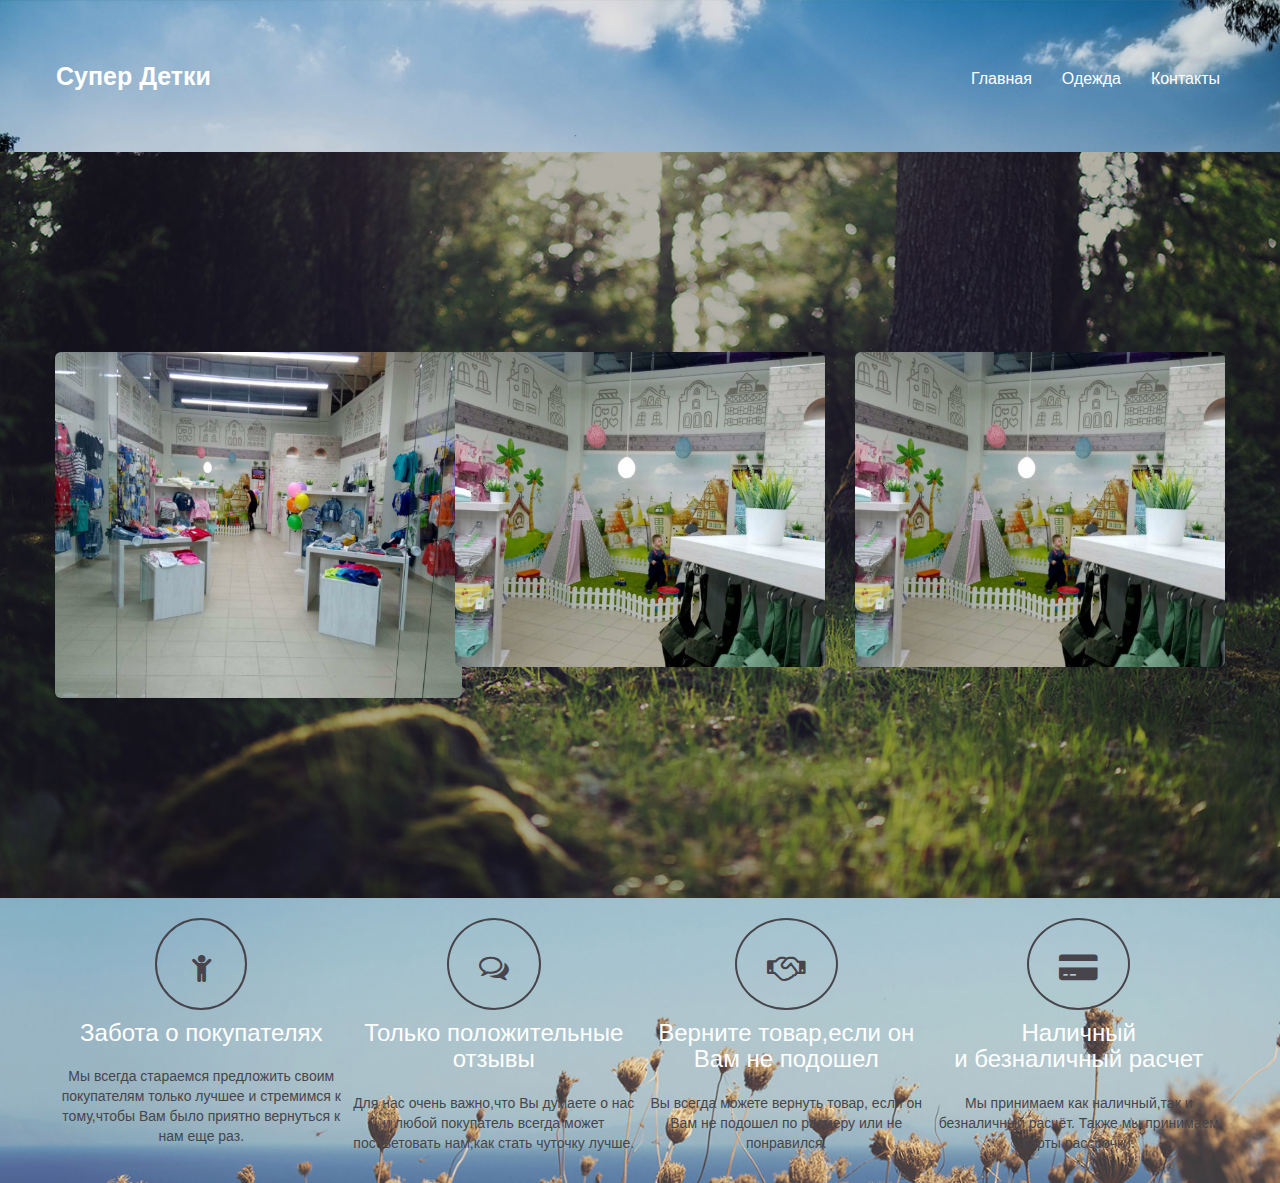
<file: index.html>
<!doctype html><html><head> <meta charset="utf-8"> <meta name="keywords" content=""> <meta name="description" content=""> <meta name="viewport" content="width=device-width, initial-scale=1.0"> <link rel="shortcut icon" type="image/png" href="favicon.jpeg"> <link rel="stylesheet" href="./css/bootstrap.min.css"><link rel="stylesheet" href="style.css"><link rel="stylesheet" href="./css/animate.min.css"><link rel="stylesheet" href="./css/font-awesome.min.css"> <script src="./js/jquery-2.1.0.min.js"></script><script src="./js/bootstrap.min.js"></script><script src="./js/blocs.min.js"></script><script src="./js/lazysizes.min.js" defer></script> <title>Home</title> <!-- Google Analytics --> <!-- Google Analytics END --> </head><body><!-- Main container --><div class="page-container"> <!-- bloc-0 --><div class="bloc bgc-white b-parallax bg-tracks l-bloc" id="bloc-0"><div class="container bloc-md"><nav class="navbar row"><div class="navbar-header"><a class="navbar-brand ltc-white" href="index.html">Супер Детки<br></a><button id="nav-toggle" type="button" class="ui-navbar-toggle navbar-toggle" data-toggle="collapse" data-target=".navbar-1"><span class="sr-only">Toggle navigation</span><span class="icon-bar"></span><span class="icon-bar"></span><span class="icon-bar"></span></button></div><div class="collapse navbar-collapse navbar-1"><ul class="site-navigation nav navbar-nav"><li><a href="index.html" class="ltc-white">Главная</a></li><li><a href="одежда.html" class="ltc-white">Одежда</a></li><li><a href="контакты.html" class="ltc-white">Контакты</a></li></ul></div></nav></div></div><!-- bloc-0 END --><!-- bloc-1 --><div class="bloc bgc-white bg-forrest b-parallax l-bloc" id="bloc-1"><div class="container bloc-xxl"><div class="row"><div class="col-sm-4"><img class="animated pulse img-rd lazyload" src="img/lazyload-ph.png" data-src="img/image-02-03-17-09-54-2.jpeg" width="407" height="346" /></div><div class="col-sm-4"><img class="img-responsive animated pulse img-rd lazyload" src="img/lazyload-ph.png" data-src="img/image-02-03-17-09-54-6.jpeg" /></div><div class="col-sm-4"><img class="img-responsive animated pulse img-rd lazyload" src="img/lazyload-ph.png" data-src="img/image-02-03-17-09-54-6.jpeg" /></div></div></div></div><!-- bloc-1 END --><!-- ScrollToTop Button --><a class="bloc-button btn btn-d scrollToTop" onclick="scrollToTarget('1')"><span class="fa fa-chevron-up"></span></a><!-- ScrollToTop Button END--><!-- Footer - bloc-6 --><div class="bloc bgc-white bg-field tc-outer-space l-bloc" id="bloc-6"><div class="container bloc-sm"><div class="row row-no-gutters"><div class="col-sm-3"><div class="text-center"><span class="fa fa-child icon-round icon-md icon-outer-space"></span></div><h3 class="text-center mg-md tc-white">Забота о покупателях</h3><p class="text-center">Мы всегда стараемся предложить своим покупателям только лучшее и стремимся к тому,чтобы Вам было приятно вернуться к нам еще раз.</p></div><div class="col-sm-3"><div class="text-center"><span class="fa fa-comments-o icon-round icon-md icon-outer-space"></span></div><h3 class="text-center mg-md tc-white">Только положительные отзывы</h3><p class="text-center">Для нас очень важно,что Вы думаете о нас и любой покупатель всегда может посоветовать нам,как стать чуточку лучше.</p></div><div class="col-sm-3"><div class="text-center"><span class="fa fa-handshake-o icon-round icon-md icon-outer-space"></span></div><h3 class="text-center mg-md tc-white">Верните товар,если он Вам не подошел</h3><p class="text-center">Вы всегда можете вернуть товар, если он Вам не подошел по размеру или не понравился.</p></div><div class="col-sm-3"><div class="text-center"><span class="fa fa-credit-card-alt icon-round icon-md icon-outer-space"></span></div><h3 class="text-center mg-md tc-white">Наличный <br>и безналичный расчет</h3><p class="text-center">Мы принимаем как наличный,так и безналичный расчёт.&nbsp;Также мы принимаем карты рассрочки.<br></p></div></div></div></div><!-- Footer - bloc-6 END --></div><!-- Main container END --> </body></html>
</file>
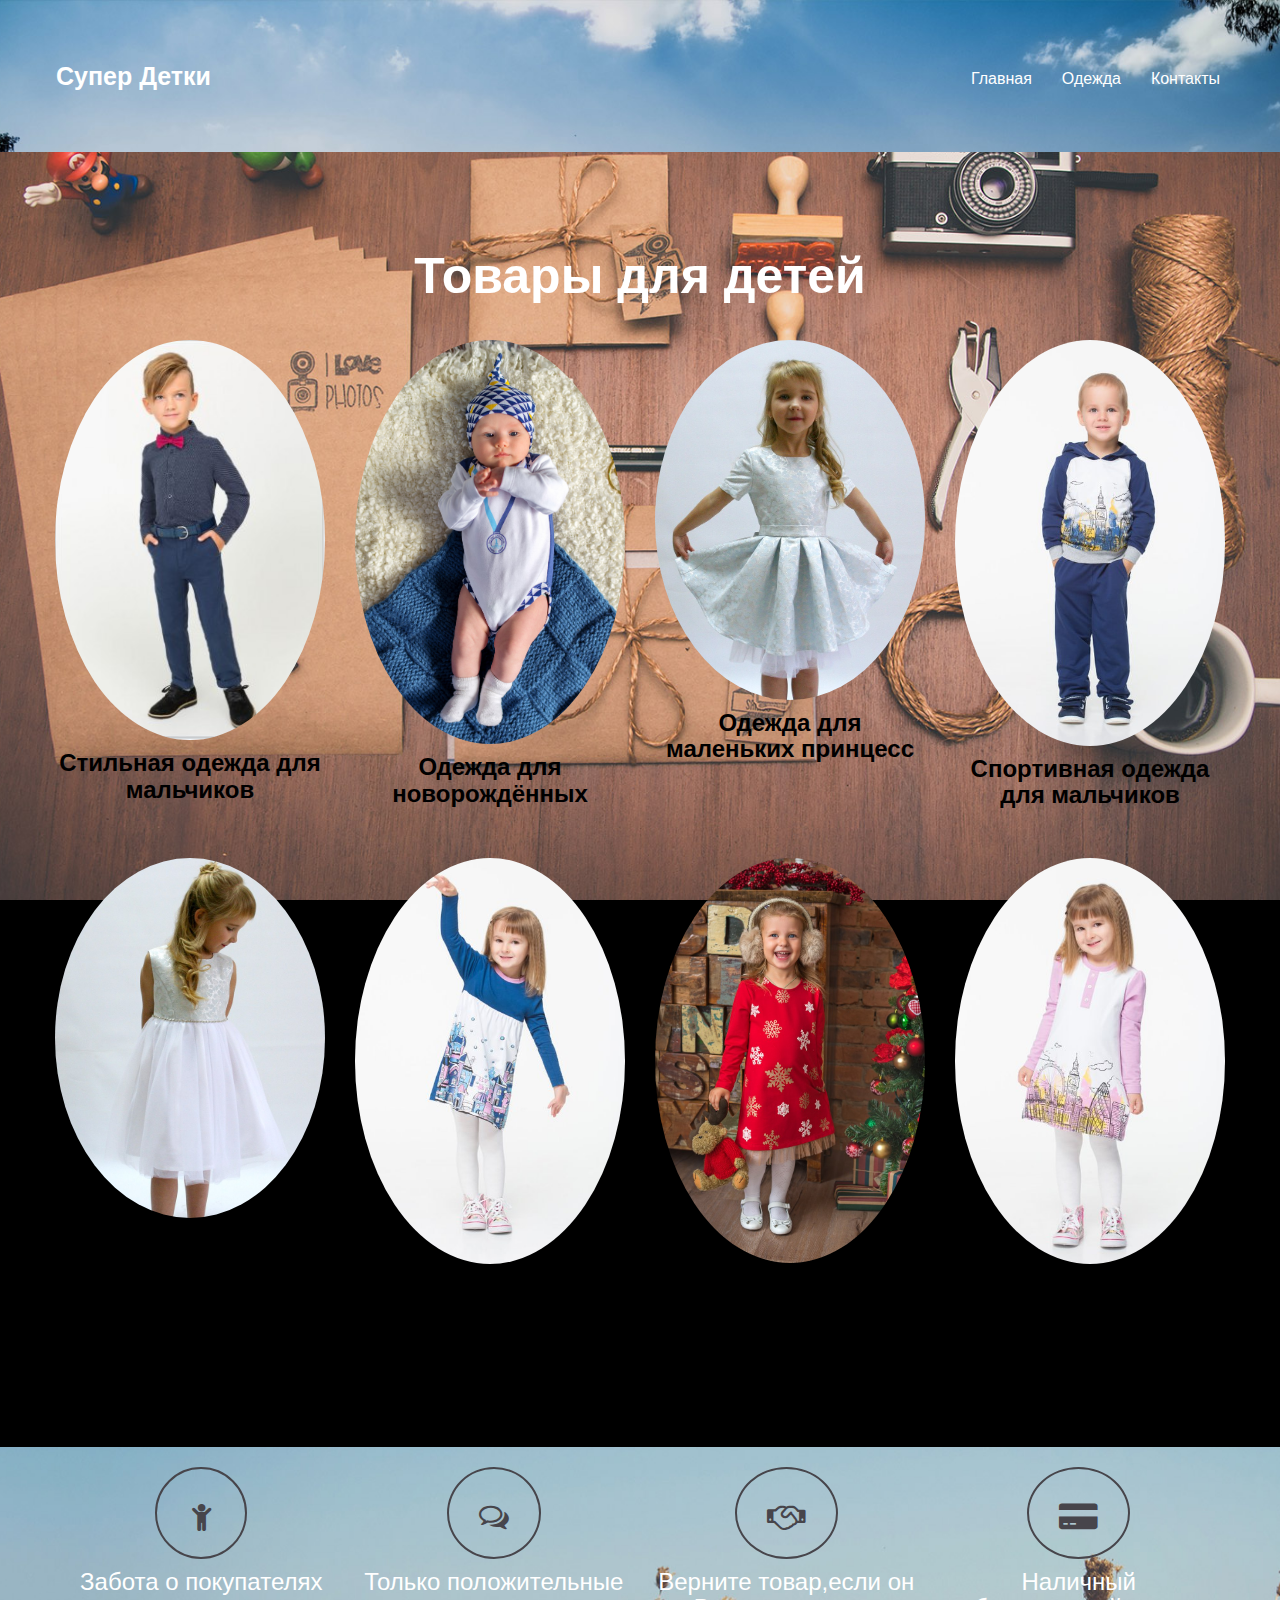
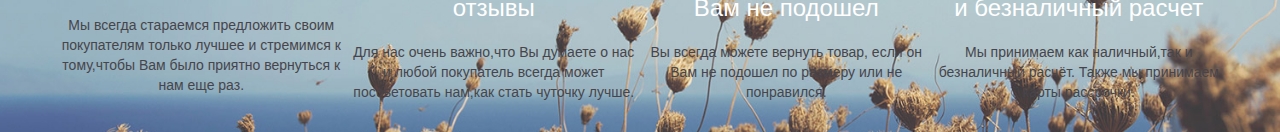
<file: одежда.html>
<!doctype html><html><head> <meta charset="utf-8"> <meta name="keywords" content=""> <meta name="description" content=""> <meta name="viewport" content="width=device-width, initial-scale=1.0"> <link rel="shortcut icon" type="image/png" href="favicon.jpeg"> <link rel="stylesheet" href="./css/bootstrap.min.css"><link rel="stylesheet" href="style.css"><link rel="stylesheet" href="./css/animate.min.css"><link rel="stylesheet" href="./css/font-awesome.min.css"> <script src="./js/jquery-2.1.0.min.js"></script><script src="./js/bootstrap.min.js"></script><script src="./js/blocs.min.js"></script><script src="./js/jquery.touchSwipe.min.js" defer></script><script src="./js/lazysizes.min.js" defer></script> <title>Товары-цены</title> <!-- Google Analytics --> <!-- Google Analytics END --> </head><body><!-- Main container --><div class="page-container"> <!-- bloc-0 --><div class="bloc bgc-white b-parallax bg-tracks l-bloc" id="bloc-0"><div class="container bloc-md"><nav class="navbar row"><div class="navbar-header"><a class="navbar-brand ltc-white" href="index.html">Супер Детки<br></a><button id="nav-toggle" type="button" class="ui-navbar-toggle navbar-toggle" data-toggle="collapse" data-target=".navbar-1"><span class="sr-only">Toggle navigation</span><span class="icon-bar"></span><span class="icon-bar"></span><span class="icon-bar"></span></button></div><div class="collapse navbar-collapse navbar-1"><ul class="site-navigation nav navbar-nav"><li><a href="index.html" class="ltc-white">Главная</a></li><li><a href="одежда.html" class="ltc-white">Одежда</a></li><li><a href="контакты.html" class="ltc-white">Контакты</a></li></ul></div></nav></div></div><!-- bloc-0 END --><!-- bloc-2 --><div class="bloc bg-desk-equipment b-parallax bgc-black d-bloc" id="bloc-2"><div class="container bloc-lg"><div class="row"><div class="col-sm-12"><h1 class="text-center mg-md  tc-white"><strong>Товары для детей</strong></h1></div></div><div class="row voffset"><div class="col-sm-3"><a href="#" data-lightbox="img/8QKNx-5NF8o.jpg" data-gallery-id="gallery-1"><img src="img/lazyload-ph.png" data-src="img/8QKNx-5NF8o.jpg" class="img-circle img-responsive lazyload" /></a><h3 class="text-center mg-md tc-black"><strong>Стильная одежда для мальчиков</strong></h3></div><div class="col-sm-3"><a href="#" data-lightbox="img/4Lmx_b3rIcs.jpg" data-gallery-id="gallery-1"><img src="img/lazyload-ph.png" data-src="img/4Lmx_b3rIcs.jpg" class="img-circle img-responsive lazyload" /></a><h3 class="text-center mg-md tc-black"><strong>Одежда для новорождённых</strong></h3></div><div class="col-sm-3"><a href="#" data-lightbox="img/1WiGs_9uanY.jpg" data-gallery-id="gallery-1"><img src="img/lazyload-ph.png" data-src="img/1WiGs_9uanY.jpg" class="img-circle img-responsive lazyload" /></a><h3 class="text-center mg-md tc-black"><strong>Одежда для маленьких принцесс</strong></h3></div><div class="col-sm-3"><a href="#" data-lightbox="img/bly3LBXti0E.jpg" data-gallery-id="gallery-1"><img src="img/lazyload-ph.png" data-src="img/bly3LBXti0E.jpg" class="img-circle img-responsive lazyload" /></a><h3 class="text-center mg-md tc-black"><strong>Спортивная одежда для мальчиков</strong></h3></div></div><div class="row voffset"><div class="col-sm-3"><a href="#" data-lightbox="img/KXd-PdEAtbk.jpg" data-gallery-id="gallery-1"><img src="img/lazyload-ph.png" data-src="img/KXd-PdEAtbk.jpg" class="img-circle img-responsive lazyload" /></a><h3 class="text-center mg-md tc-black"><strong>Платья&nbsp;</strong></h3></div><div class="col-sm-3"><a href="#" data-lightbox="img/HIw0JdJeTB8.jpg" data-gallery-id="gallery-1"><img src="img/lazyload-ph.png" data-src="img/HIw0JdJeTB8.jpg" class="img-circle img-responsive lazyload" /></a><h3 class="text-center mg-md tc-black"><strong>Туники</strong></h3></div><div class="col-sm-3"><a href="#" data-lightbox="img/QEwyp22uVCY.jpg" data-gallery-id="gallery-1"><img src="img/lazyload-ph.png" data-src="img/QEwyp22uVCY.jpg" class="img-circle img-responsive lazyload" /></a><h3 class="text-center mg-md tc-black"><strong>Фотосессии</strong></h3></div><div class="col-sm-3"><a href="#" data-lightbox="img/uzx6N0B7_pE.jpg" data-gallery-id="gallery-1"><img src="img/lazyload-ph.png" data-src="img/uzx6N0B7_pE.jpg" class="img-circle img-responsive lazyload" /></a><h3 class="text-center mg-md tc-black"><strong>Спортивная одежда для девочек</strong></h3></div></div></div></div><!-- bloc-2 END --><!-- ScrollToTop Button --><a class="bloc-button btn btn-d scrollToTop" onclick="scrollToTarget('1')"><span class="fa fa-chevron-up"></span></a><!-- ScrollToTop Button END--><!-- Footer - bloc-6 --><div class="bloc bgc-white bg-field tc-outer-space l-bloc" id="bloc-6"><div class="container bloc-sm"><div class="row row-no-gutters"><div class="col-sm-3"><div class="text-center"><span class="fa fa-child icon-round icon-md icon-outer-space"></span></div><h3 class="text-center mg-md tc-white">Забота о покупателях</h3><p class="text-center">Мы всегда стараемся предложить своим покупателям только лучшее и стремимся к тому,чтобы Вам было приятно вернуться к нам еще раз.</p></div><div class="col-sm-3"><div class="text-center"><span class="fa fa-comments-o icon-round icon-md icon-outer-space"></span></div><h3 class="text-center mg-md tc-white">Только положительные отзывы</h3><p class="text-center">Для нас очень важно,что Вы думаете о нас и любой покупатель всегда может посоветовать нам,как стать чуточку лучше.</p></div><div class="col-sm-3"><div class="text-center"><span class="fa fa-handshake-o icon-round icon-md icon-outer-space"></span></div><h3 class="text-center mg-md tc-white">Верните товар,если он Вам не подошел</h3><p class="text-center">Вы всегда можете вернуть товар, если он Вам не подошел по размеру или не понравился.</p></div><div class="col-sm-3"><div class="text-center"><span class="fa fa-credit-card-alt icon-round icon-md icon-outer-space"></span></div><h3 class="text-center mg-md tc-white">Наличный <br>и безналичный расчет</h3><p class="text-center">Мы принимаем как наличный,так и безналичный расчёт.&nbsp;Также мы принимаем карты рассрочки.<br></p></div></div></div></div><!-- Footer - bloc-6 END --></div><!-- Main container END --> </body></html>
</file>
<file: style.css>
/*-----------------------------------------------------------------------------------
	    My Site
        Built with Blocs
-----------------------------------------------------------------------------------*/

body{
	margin:0;
	padding:0;
    background:#FFF;
    overflow-x:hidden;
    -webkit-font-smoothing: antialiased;
    -moz-osx-font-smoothing: grayscale;
}
a,button{transition: all .3s ease-in-out;outline: none!important;} /* Prevent ugly blue glow on chrome and safari */
a:hover{text-decoration: none; cursor:pointer;}

#page-loading-blocs-notifaction{position: fixed;top: 0;bottom: 0;width: 100%;z-index:100000;background:#FFFFFF url("img/pageload-spinner.gif") no-repeat center center;}

/* = Blocs
-------------------------------------------------------------- */

.bloc{
	width:100%;
	clear:both;
	background: 50% 50% no-repeat;
	padding:0 50px;
	-webkit-background-size: cover;
	-moz-background-size: cover;
	-o-background-size: cover;
	background-size: cover;
	position:relative;
}
.bloc .container{
	padding-left:0;
	padding-right:0;
}


/* Sizes */

.bloc-xxl{
	padding:200px 50px;
}
.bloc-lg{
	padding:100px 50px;
}
.bloc-md{
	padding:50px;
}
.bloc-sm{
	padding:20px 50px;
}


/* Background Textures */

.bloc-bg-texture::before{
	content:"";
	background-size: 2px 2px;
	position: absolute;
	top: 0;
	bottom: 0;
	left:0;
	right:0;
}
.texture-fabric::before{
	background: url("img/texture-fabric.png");
}


/* Background Effects */

.b-parallax{
	background-attachment:fixed;
}


/* Dark theme */

.d-bloc{
	color:rgba(255,255,255,.7);
}
.d-bloc button:hover{
	color:rgba(255,255,255,.9);
}
.d-bloc .icon-round,.d-bloc .icon-square,.d-bloc .icon-rounded,.d-bloc .icon-semi-rounded-a,.d-bloc .icon-semi-rounded-b{
	border-color:rgba(255,255,255,.9);
}
.d-bloc .divider-h span{
	border-color:rgba(255,255,255,.2);
}
.d-bloc .a-btn,.d-bloc .navbar a,.d-bloc .navbar-brand, .d-bloc a .icon-sm, .d-bloc a .icon-md, .d-bloc a .icon-lg, .d-bloc a .icon-xl, .d-bloc h1 a, .d-bloc h2 a, .d-bloc h3 a, .d-bloc h4 a, .d-bloc h5 a, .d-bloc h6 a, .d-bloc p a{
	color:rgba(255,255,255,.6);
}
.d-bloc .a-btn:hover,.d-bloc .navbar a:hover,.d-bloc .navbar-brand:hover,.d-bloc a:hover .icon-sm, .d-bloc a:hover .icon-md, .d-bloc a:hover .icon-lg, .d-bloc a:hover .icon-xl, .d-bloc h1 a:hover, .d-bloc h2 a:hover, .d-bloc h3 a:hover, .d-bloc h4 a:hover, .d-bloc h5 a:hover, .d-bloc h6 a:hover, .d-bloc p a:hover{
	color:rgba(255,255,255,1);
}
.d-bloc .navbar-toggle .icon-bar{
	background:rgba(255,255,255,1);
}
.d-bloc .btn-wire,.d-bloc .btn-wire:hover{
	color:rgba(255,255,255,1);
	border-color:rgba(255,255,255,1);
}
.d-bloc .panel{
	color:rgba(0,0,0,.5);
}
.d-bloc .panel button:hover{
	color:rgba(0,0,0,.7);
}
.d-bloc .panel icon{
	border-color:rgba(0,0,0,.7);
}
.d-bloc .panel .divider-h span{
	border-color:rgba(0,0,0,.1);
}
.d-bloc .panel .a-btn{
	color:rgba(0,0,0,.6);
}
.d-bloc .panel .a-btn:hover{
	color:rgba(0,0,0,1);
}
.d-bloc .panel .btn-wire, .d-bloc .panel .btn-wire:hover{
	color:rgba(0,0,0,.7);
	border-color:rgba(0,0,0,.3);
}


/* Light theme */

.d-bloc .panel,.l-bloc{
	color:rgba(0,0,0,.5);
}
.d-bloc .panel button:hover,.l-bloc button:hover{
	color:rgba(0,0,0,.7);
}
.l-bloc .icon-round,.l-bloc .icon-square,.l-bloc .icon-rounded,.l-bloc .icon-semi-rounded-a,.l-bloc .icon-semi-rounded-b{
	border-color:rgba(0,0,0,.7);
}
.d-bloc .panel .divider-h span,.l-bloc .divider-h span{
	border-color:rgba(0,0,0,.1);
}
.d-bloc .panel .a-btn,.l-bloc .a-btn,.l-bloc .navbar a,.l-bloc .navbar-brand,.l-bloc a .icon-sm, .l-bloc a .icon-md, .l-bloc a .icon-lg, .l-bloc a .icon-xl, .l-bloc h1 a, .l-bloc h2 a, .l-bloc h3 a, .l-bloc h4 a, .l-bloc h5 a, .l-bloc h6 a, .l-bloc p a{
	color:rgba(0,0,0,.6);
}
.d-bloc .panel .a-btn:hover,.l-bloc .a-btn:hover,.l-bloc .navbar a:hover, .l-bloc .navbar-brand:hover, .l-bloc a:hover .icon-sm, .l-bloc a:hover .icon-md, .l-bloc a:hover .icon-lg, .l-bloc a:hover .icon-xl, .l-bloc h1 a:hover, .l-bloc h2 a:hover, .l-bloc h3 a:hover, .l-bloc h4 a:hover, .l-bloc h5 a:hover, .l-bloc h6 a:hover, .l-bloc p a:hover{
	color:rgba(0,0,0,1);
}
.l-bloc .navbar-toggle .icon-bar{
	color:rgba(0,0,0,.6);
}
.d-bloc .panel .btn-wire,.d-bloc .panel .btn-wire:hover,.l-bloc .btn-wire,.l-bloc .btn-wire:hover{
	color:rgba(0,0,0,.7);
	border-color:rgba(0,0,0,.3);
}

/* Row Margin Offsets */

.voffset{
	margin-top:30px;
}

/* Column No Gutters */

.row-no-gutters{
	margin-right:0;
	margin-left:0;
}
.row.row-no-gutters > [class^="col-"],.row.row-no-gutters > [class*=" col-"] {
	padding-right: 0;
	padding-left: 0;
}
/* Dividers */

.b-divider-dashed{
	border-top:1px dashed rgba(0,0,0,.1);
	border-bottom:1px dashed rgba(0,0,0,.1);
}

/* Bloc text custom styling */

#bloc-2 h1{
	line-height: 56.6666%;
	font-size: 50px;
	font-family: helvetica;
}
#bloc-3 h3{
	line-height: 40px;
	font-size: 40px;
}

/* = NavBar
-------------------------------------------------------------- */

.navbar{
	margin-bottom: 0;
	z-index:1;
}
.navbar-brand{
	height:auto;
	padding:3px 15px;
	font-size:25px;
	font-weight:normal;
	font-weight:600;
	line-height:44px;
}
.navbar-brand img{
	max-height: 200px;
	margin: 0 5px 0 0;
	display:inline;
}
.nav-center .navbar-brand img{
	margin:0;
}
.navbar .nav{
	padding-top: 2px;
	margin-right: -16px;
	float:right;
	z-index:1;
}
.nav > li{
	float:left;
	margin-top:4px;
	font-size:16px;
}
.navbar-nav .open .dropdown-menu > li > a{
	text-align: inherit;
}
.nav > li a:hover, .nav > li a:focus{
	background:transparent;
}
.navbar-toggle{
	margin: 10px 10px 0 0;
	border: 0px;
}
.navbar-toggle:hover{
	background:transparent!important;
}
.navbar-toggle .icon-bar{
	background-color: rgba(0,0,0,.5);
	width: 26px;
}
 /* Inverted navbar */

.nav-invert .navbar .nav{
	float:left;
}
.nav-invert .navbar-header, .nav-invert .navbar-brand{
	float:right;
	position:relative;
	z-index:2;
}
@media (min-width: 768px){
	.site-navigation{
		position:absolute;
		top:50%;
		right:20px;
		transform:translate(0, -50%);
		-webkit-transform:translateY(-50%);
	}
	.nav > li .dropdown-menu a,.nav > li .dropdown-menu a:hover{
		color:#484848;
	}
	.nav-invert .site-navigation{
		left:0;
		right:0;
	}
	.nav-center{
		text-align:center;
	}
	.nav-center .navbar-header{
		width:100%;
	}
	.nav-center .navbar-header, .nav-center .navbar-brand, .nav-center .nav > li{
		float: none;
		display:inline-block;
	}
	.nav-center .site-navigation{
		position:relative;
		width:100%;
		margin-top:20px;
	}
.nav-center.mini-nav .navbar-toggle{
	float:none;
	margin: 10px auto 0;
	}
}
.nav > li > .dropdown a{
	background: none!important;
	display: block;
	padding: 14px 15px;
}

nav .caret{
	margin: 0 5px;
}
/* Dropdown Menus SubMenu */
	.dropdown-menu .dropdown-menu{
	top:-8px;
	left:100%;
}
.dropdown-menu .dropmenu-flow-right{
	top:100%;
	left:0;
	margin-left: -1px;
	border-top-left-radius: 0;
	border-top-right-radius: 0;
}
.dropdown-menu .dropdown span{
	border: 4px solid black;
	border-top-color:transparent;
	border-right-color:transparent;
	border-bottom-color:transparent;
	margin: 6px -5px 0 0!important;
	float: right;
}

/* = Bric adjustment margins
-------------------------------------------------------------- */

.mg-md{
	margin-top:10px;
	margin-bottom:20px;
}

/* = Buttons
-------------------------------------------------------------- */

.btn{
	margin: 0 5px 5px 0;
}
.btn.pull-right{
	margin: 0 0 5px 5px;
}
.btn-d,.btn-d:hover,.btn-d:focus{
	color:#FFF;
	background:rgba(0,0,0,.3);
}

/* Prevent ugly blue glow on chrome and safari */
button{
	outline: none!important;
}


/* = Icons
-------------------------------------------------------------- */
.icon-md{
	font-size:30px!important;
}
.icon-round{
	margin:0 auto;
	border:2px solid transparent;
	border-radius: 50%;
	padding: 32px 30px 26px 30px;
	min-width:80px;
}
.icon-round.icon-md,.icon-square.icon-md,.icon-rounded.icon-md{
	min-width: 92px;
}
.icon-round.icon-lg,.icon-square.icon-lg,.icon-rounded.icon-lg{
	min-width: 122px;
}
.icon-round.icon-xl,.icon-square.icon-xl,.icon-rounded.icon-xl{
	min-width: 162px;
}

/*  Rounded Image */
.img-rd{
	border-radius:6px;
}
.img-rd-md{
	border-radius:20px;
}
.img-rd-lg{
	border-radius:34px;
}



.panel-sq, .panel-sq .panel-heading, .panel-sq .panel-footer{
	border-radius:0;
}
.panel-rd{
	border-radius:30px;
}
.panel-rd .panel-heading{
	border-radius:29px 29px 0 0;
}
.panel-rd .panel-footer{
	border-radius:0 0 29px 29px;
}





/* ScrollToTop button */

.scrollToTop{
	width:40px;
	height:40px;
	position:fixed;
	bottom:20px;
	right:20px;
	opacity: 0;
	z-index: 500;
	transition: all .3s ease-in-out;
}
.scrollToTop span{
	margin-top: 6px;
}
.showScrollTop{
	font-size: 14px;
	opacity: 1;
}
/* = Lightbox
-------------------------------------------------------------- */

a[data-lightbox]{
	position: relative;
	display: block;
	text-align: center;
}
a[data-lightbox]:hover::before{
	content:"+";
	font-family: "HelveticaNeue-Light", "Helvetica Neue Light", "Helvetica Neue", Helvetica, Arial;
	font-size:32px;
	width:50px;
	height:50px;
	margin-left:-25px;
	border-radius: 50%;
	background:rgba(0,0,0,.6);
	color:#FFF;
	font-weight:100;
	z-index: 1;
	position: absolute;
	top: 50%;
	transform: translateY(-50%);
	-webkit-transform: translateY(-50%);
}
a[data-lightbox]:hover img{
	opacity: 0.6;
	-webkit-animation-fill-mode: none;
	animation-fill-mode:none;
}
#lightbox-modal{
	display: flex;
	align-items: center;
}
#lightbox-modal .modal-dialog{
	width:90%;
	max-width:900px;
	margin:0 auto 0;
}
#lightbox-modal .modal-dialog img{
	max-height:90vh;
	margin: 0 auto;
}
.lightbox-caption{
	padding: 20px;
	color: #FFF;
	background: rgba(0,0,0,.5);
	position: absolute;
	left: 15px;
	right: 15px;
	bottom: 5px;
}
.close-lightbox{
	display: none;
	font-size: 40px;
	position: absolute;
	top:8px;
	right:20px;
	z-index: 20;
}
.next-lightbox, .prev-lightbox{
	font-size:20px;
	color:rgba(255,255,255,.4);
	transition: all .2s ease-in-out;
	position: absolute;
	top:50%;
	z-index:1;
}
.next-lightbox{
	right:25px;
}
.prev-lightbox{
	left:25px;
}
.prev-lightbox:hover, .next-lightbox:hover{
	color:rgba(255,255,255,.9);
}

/* = Custom Styling
-------------------------------------------------------------- */

h1,h2,h3,h4,h5,h6,p,label,.btn,a{
	font-family:"Helvetica";
}
.container{
	max-width:1280px;
}
.blocs-mobile-signup-text{
	font-size:33px;
}
.statement-bloc-text{
	line-height:38px;
	font-style:italic;
	font-size:28px;
	text-align:center;
	font-weight:lighter;
}
.blocs-team-title{
	color:#1d1d1d;
	font-size:50px;
	font-family:"Lato";
	font-weight:300;
}
.blocs-team-header{
	color:#1d1d1d;
	font-size:38px;
	font-family:"Lato";
	font-weight:300;
}
.blocs-team-sub{
	font-size:18px;
	font-family:"Lato";
	font-weight:500;
}

/* = Colour
-------------------------------------------------------------- */

/* Background colour styles */

.bgc-white{
	background-color:#FFFFFF;
}
.bgc-black{
	background-color:#000000;
}
.bgc-black-2{
	background-color:#000000;
}

/* Text colour styles */

.tc-white{
	color:#FFFFFF!important;
}
.tc-black{
	color:#000000!important;
}
.tc-outer-space{
	color:#47454B!important;
	!important}
/* Link colour styles */

.ltc-white{
	color:#FFFFFF!important;
}
.ltc-white:hover{
	color:#cccccc!important;
}

/* Icon colour styles */

.icon-outer-space{
	color:#47454B!important;
	border-color:#47454B!important;
}

/* Bloc image backgrounds */

.bg-desk-equipment{
	background-image:url("img/desk-equipment.jpg");
}
.bg-field{
	background-image:url("img/field.jpg");
}
.bg-forrest{
	background-image:url("img/forrest.jpg");
}
.bg-tracks{
	background-image:url("img/tracks.jpg");
}
.bg-map{
	background-image:url("img/map.jpg");
}
.bg-shutterstock-422791240{
	background-image:url("img/shutterstock_422791240.jpg");
}



/* = Mobile adjustments 
-------------------------------------------------------------- */
@media (max-width: 1024px)
{
    .bloc{
        padding-left: 20px; 
        padding-right: 20px;  
    }
    .bloc.full-width-bloc, .bloc-tile-2.full-width-bloc .container, .bloc-tile-3.full-width-bloc .container, .bloc-tile-4.full-width-bloc .container{
        padding-left: 0; 
        padding-right: 0;  
    }
}
@media (max-width: 992px) and (min-width: 768px)
{
    .navbar .nav{
		max-width:80%
    }
	.nav-center.navbar .nav{
		max-width:100%
    }
}
@media only screen and (min-device-width : 768px) and (max-device-width : 1024px) and (orientation : landscape) {.b-parallax{background-attachment:scroll;}}
@media (max-width: 991px)
{
    .container{width:100%;}
    .b-parallax{background-attachment:scroll;}
    .page-container, #hero-bloc{overflow-x: hidden;position: relative;} /* Prevent unwanted side scroll on mobile */
    .bloc-group, .bloc-group .bloc{display:block;width:100%;}
    .bloc-tile-2 .container, .bloc-tile-3 .container, .bloc-tile-4 .container{padding-left: 10px;padding-right: 10px;}
}
@media (max-width: 767px)
{
    .page-container{
        overflow-x: hidden;
        position:relative;
    }
    h1,h2,h3,h4,h5,h6,p,#disqus_thread{
        padding-left:10px!important; 
        padding-right:10px!important; 
    }
    #hero-bloc h1{
        font-size:40px;
    }
    #hero-bloc h2{
        font-size:34px;
    }
    #hero-bloc h3{
        font-size:25px;
    }
    .b-parallax{
        background-attachment:scroll;
    }
    .navbar .nav{
        padding-top: 0;
        border-top:1px solid rgba(0,0,0,.2);
        float:none!important;
    }
    .navbar.row{
        margin-left: 0;
        margin-right: 0;
    }
    .site-navigation{
	   position:inherit;
	   transform:none;
	   -webkit-transform:none;
	   -ms-transform:none;
    }  
    .nav > li{
        margin-top: 0;
        border-bottom:1px solid rgba(0,0,0,.1);
        background:rgba(0,0,0,.05);
        text-align: left;
        padding-left:15px;
        width:100%;
    }
    .nav > li:hover{
        background:rgba(0,0,0,.08);
    }
    .dropdown .dropdown a .caret{   
        float: none;
        margin: 5px 0 0 10px!important;
        border: 4px solid black;
        border-bottom-color: transparent;
        border-right-color: transparent;
        border-left-color: transparent;
    }
    
    #hero-bloc .navbar .nav{
        background:rgba(0,0,0,.8);
    }
    #hero-bloc .navbar .nav a{
        color:rgba(255,255,255,.6);
    }
    .hero{
        padding:50px 0;
    }
    .hero-nav{
        left:-1px;
        right:-1px;
    }
    .navbar-collapse{
        padding:0;
        overflow-x: hidden;
        -webkit-box-shadow: none;
        box-shadow: none;
    }
    .navbar-brand img{
        max-height: 40px;
        width:auto;   
    }
    .nav-invert .navbar-header{
        float: none;
        width:100%;
    }
    .nav-invert .navbar-toggle{
        float:left; 
    }
    .bloc{
        padding-left: 0; 
        padding-right: 0;
    }
    .bloc-xxl,.bloc-xl,.bloc-lg{
        padding: 40px 0;
    }
    .bloc-sm,.bloc-md{
        padding-left: 0; 
        padding-right: 0;
    }
    .bloc-tile-2 .container, .bloc-tile-3 .container, .bloc-tile-4 .container{
        padding-left:0;padding-right:0;
    }
    .a-block{
        padding:0 10px;
    }
    .btn-dwn{
       display:none; 
    }
    .voffset{
        margin-top:5px;
    }
    .voffset-md{
        margin-top:20px;
    }
    .voffset-lg{
        margin-top:30px;
    }
    form{
        padding:5px;
    }
    .close-lightbox{
        display:inline-block;
    }
    .video-bg-container{
        display:none;
    }
    .blocsapp-device-iphone5{
	   background-size: 216px 425px;
	   padding-top:60px;
	   width:216px;
	   height:425px;
    }
    .blocsapp-device-iphone5 img{
	   width: 180px;
	   height: 320px;
    }
}

@media (max-width: 400px)
{    
    .bloc{
        padding-left: 0; 
        padding-right: 0;  
        -webkit-background-size: auto 200%;
        -moz-background-size: auto 200%;
        -o-background-size: auto 200%;
        background-size: auto 200%;
    }
}
@media (max-width: 767px){
	.blocs-mobile-signup-text{
	text-align:center;
}
.bloc-mob-center-text{
	text-align:center;
}
 }
</file>
